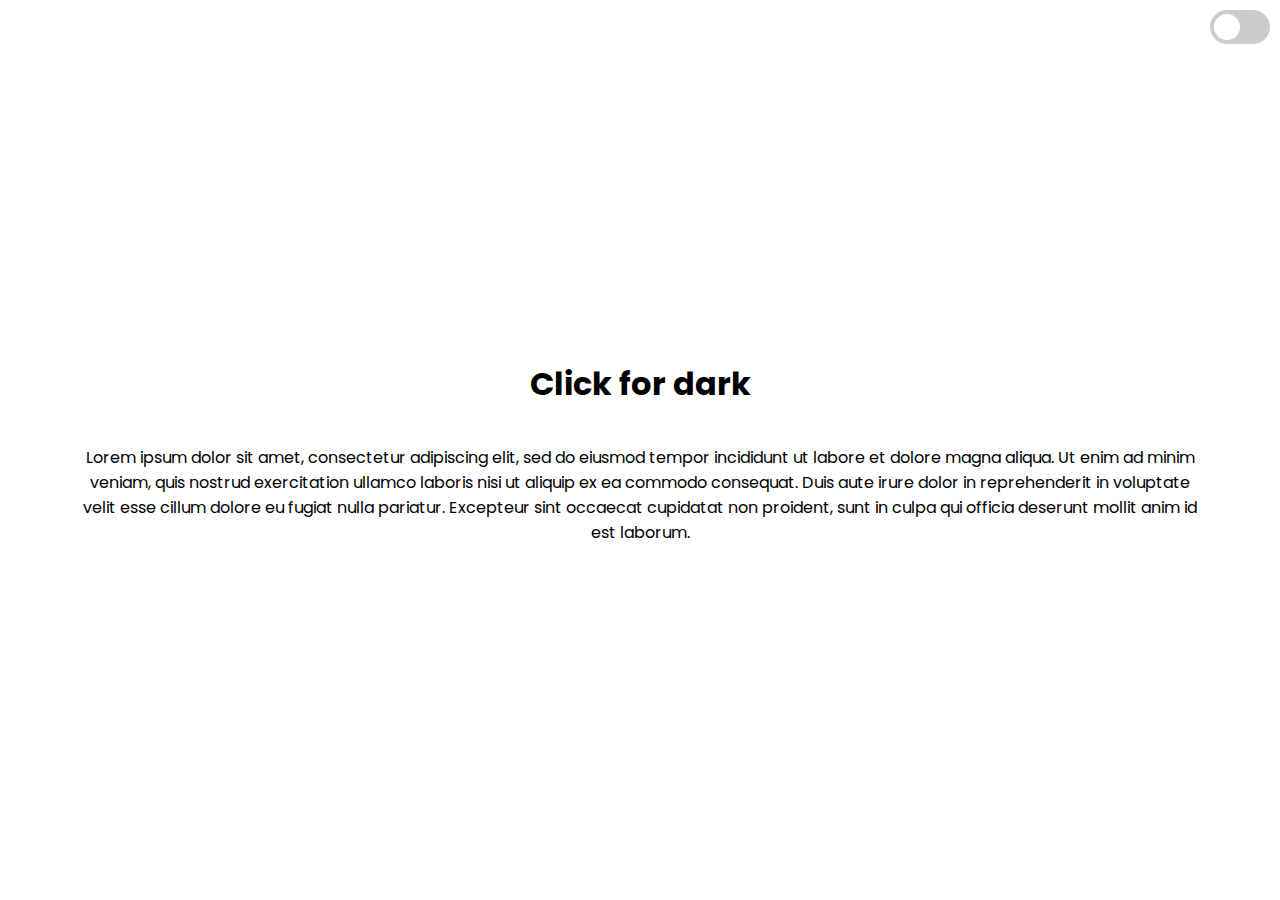
<file: 10Projects/Dark Mode /index.html>
<!DOCTYPE html>
<html lang="en">
  <head>
    <meta charset="UTF-8" />
    <meta name="viewport" content="width=device-width, initial-scale=1.0" />
    <title>Dark Mode</title>
    <link rel="stylesheet" href="style.css" />
    <script src="script.js" defer></script>
  </head>
  <body>
    <div class="toggle-container">
      <label class="switch">
        <input type="checkbox" id="toggle" />
        <span class="slider round"></span>
      </label>
    </div>

    <h1>Click for dark</h1>

    <p>
      Lorem ipsum dolor sit amet, consectetur adipiscing elit, sed do eiusmod
      tempor incididunt ut labore et dolore magna aliqua. Ut enim ad minim
      veniam, quis nostrud exercitation ullamco laboris nisi ut aliquip ex ea
      commodo consequat. Duis aute irure dolor in reprehenderit in voluptate
      velit esse cillum dolore eu fugiat nulla pariatur. Excepteur sint occaecat
      cupidatat non proident, sunt in culpa qui officia deserunt mollit anim id
      est laborum.
    </p>
  </body>
</html>
</file>
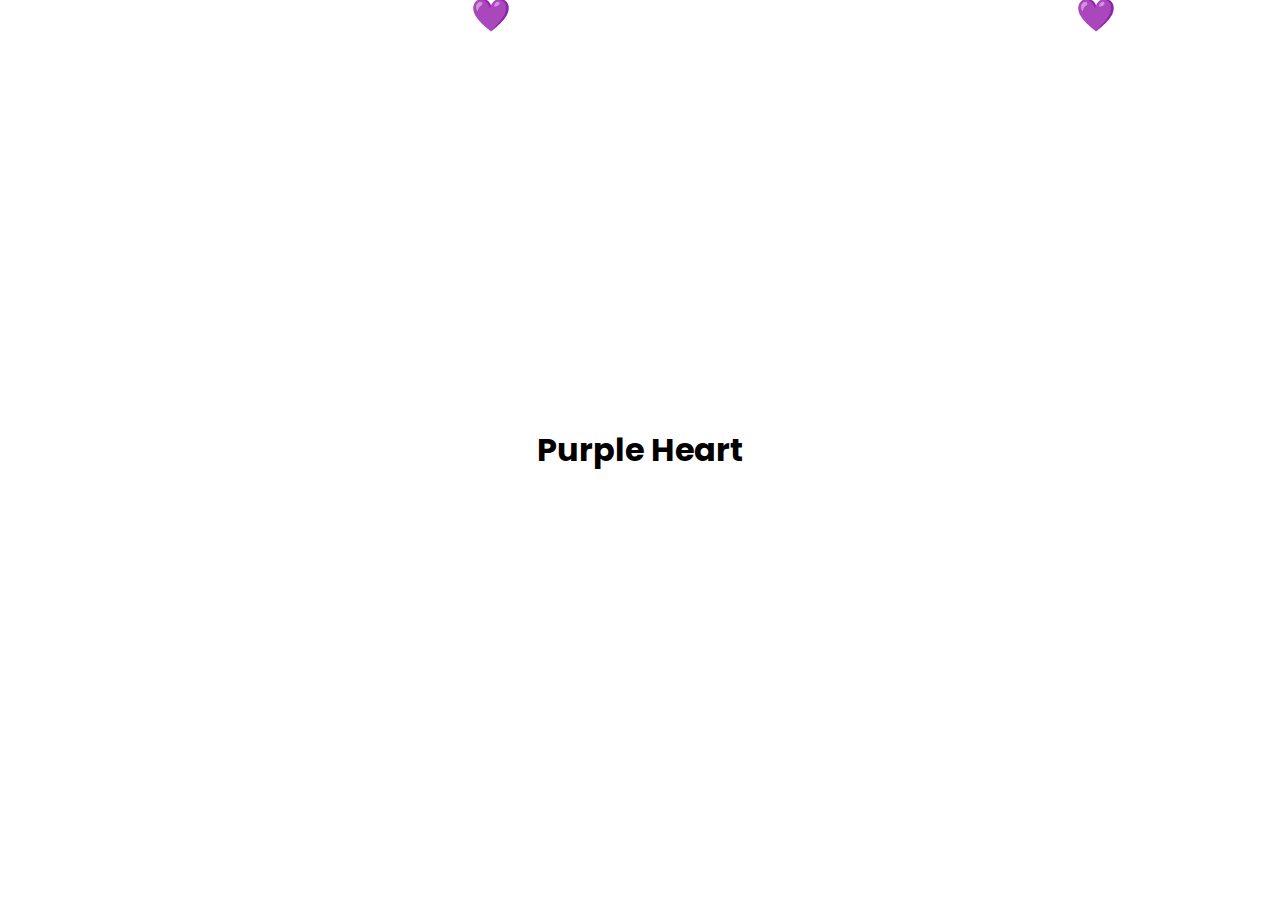
<file: 10Projects/Purple Heart/index.html>
<!DOCTYPE html>
<html lang="en">
  <head>
    <meta charset="UTF-8" />
    <meta name="viewport" content="width=device-width, initial-scale=1.0" />
    <title>Purple Heart</title>
    <link rel="stylesheet" href="style.css" />
    <script src="script.js" defer></script>
  </head>
  <body>
    <h1>Purple Heart</h1>
  </body>
</html>
</file>
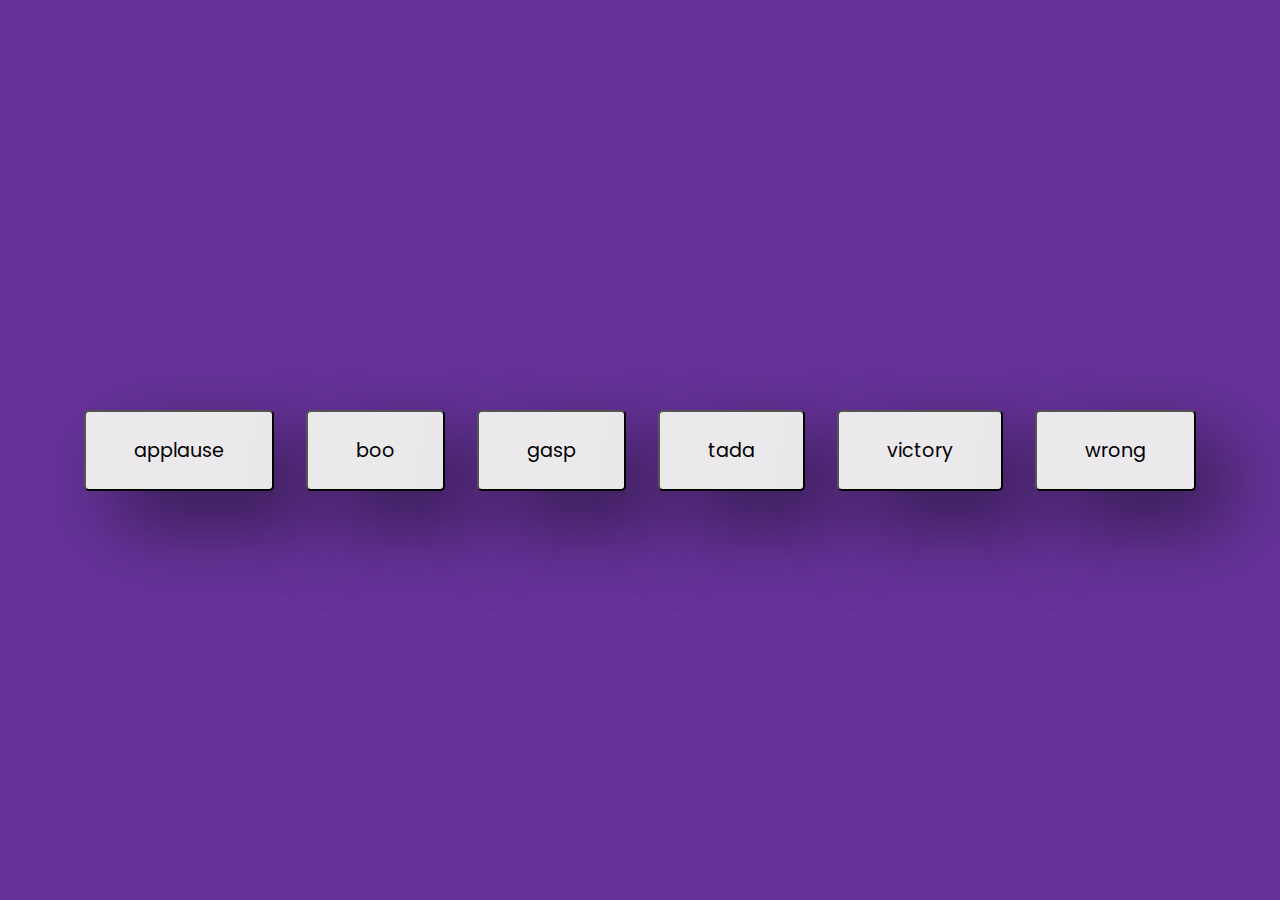
<file: 10Projects/sound-board/index.html>
<!DOCTYPE html>
<html lang="en">
  <head>
    <meta charset="UTF-8" />
    <meta name="viewport" content="width=device-width, initial-scale=1.0" />
    <title>Sound Board</title>
    <link rel="stylesheet" href="style.css" />
    <script src="script.js" defer></script>
  </head>
  <body>
    <audio id="applause" src="sounds/applause.mp3"></audio>
    <audio id="boo" src="sounds/boo.mp3"></audio>
    <audio id="gasp" src="sounds/gasp.mp3"></audio>
    <audio id="tada" src="sounds/tada.mp3"></audio>
    <audio id="victory" src="sounds/victory.mp3"></audio>
    <audio id="wrong" src="sounds/wrong.mp3"></audio>
  </body>
</html>
</file>
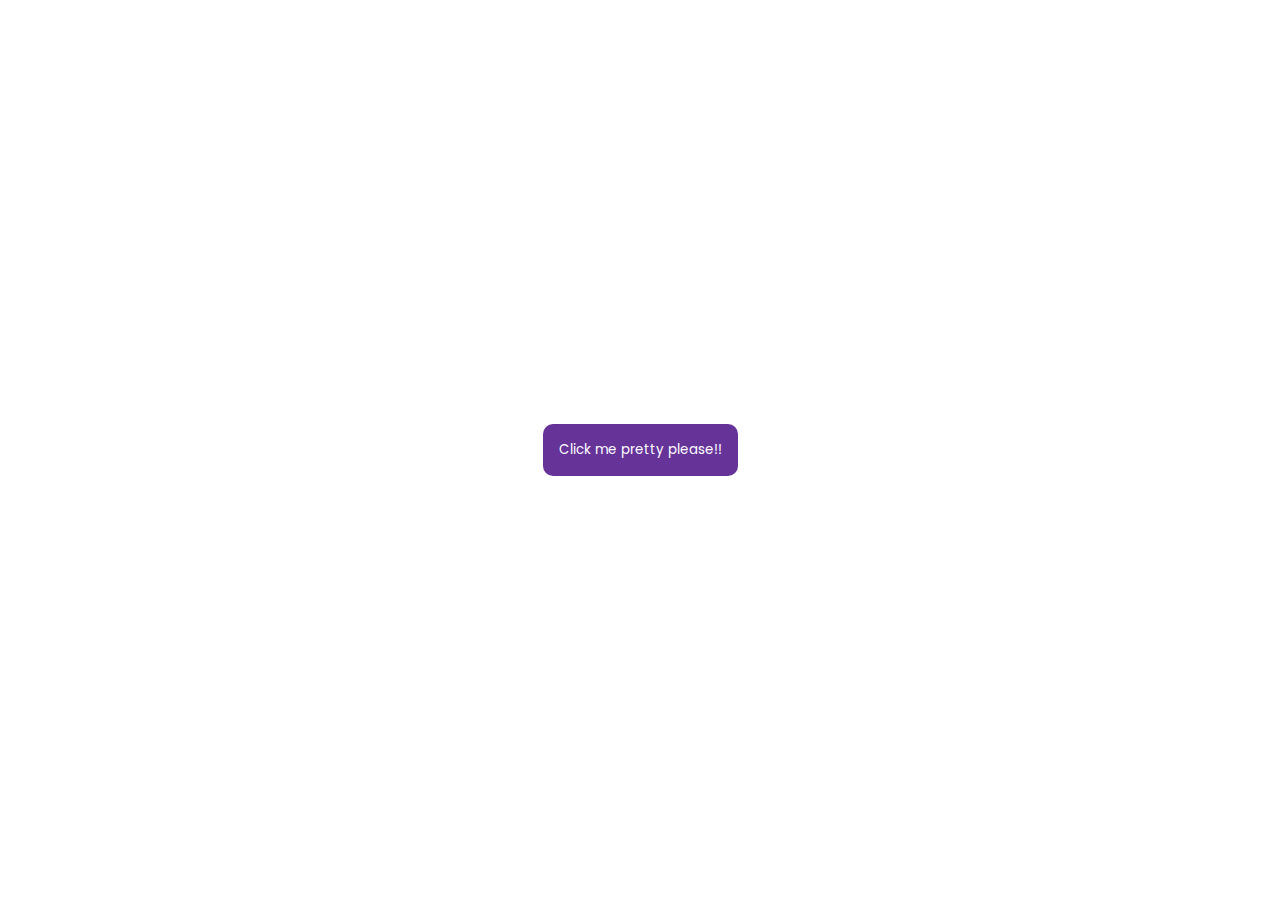
<file: 10Projects/Toast/index.html>
<!DOCTYPE html>
<html lang="en">
  <head>
    <meta charset="UTF-8" />
    <meta name="viewport" content="width=device-width, initial-scale=1.0" />
    <title>Title</title>
    <link rel="stylesheet" href="style.css" />
    <script src="script.js" defer></script>
  </head>
  <body>
    <div id="container"></div>
    <button id="btn">Click me pretty please!!</button>
  </body>
</html>
</file>
<file: 10Projects/Dark Mode /style.css>
@import url("https://fonts.googleapis.com/css2?family=Poppins:wght@200;400;600&display=swap");

* {
  box-sizing: border-box;
}

body {
  display: flex;
  align-items: center;
  justify-content: center;
  font-family: "Poppins", sans-serif;
  margin: 0;
  min-height: 100vh;
  flex-direction: column;
  text-align: center;
  padding: 5rem;
}

body.dark {
  background-color: #1f1f1f;
  color: white;
}

label {
  cursor: pointer;
  user-select: none;
}

.toggle-container {
  position: fixed;
  top: 10px;
  right: 10px;
}
.switch {
  position: relative;
  display: inline-block;
  width: 60px;
  height: 34px;
}

.switch input {
  opacity: 0;
  width: 0;
  height: 0;
}

.slider {
  position: absolute;
  cursor: pointer;
  top: 0;
  left: 0;
  right: 0;
  bottom: 0;
  background-color: #ccc;
  -webkit-transition: 0.4s;
  transition: 0.4s;
}

.slider:before {
  position: absolute;
  content: "";
  height: 26px;
  width: 26px;
  left: 4px;
  bottom: 4px;
  background-color: white;
  -webkit-transition: 0.4s;
  transition: 0.4s;
}

input:checked + .slider {
  background-color: #16db04;
}

input:focus + .slider {
  box-shadow: 0 0 1px #16db04;
}

input:checked + .slider:before {
  -webkit-transform: translateX(26px);
  -ms-transform: translateX(26px);
  transform: translateX(26px);
}

/* Rounded sliders */
.slider.round {
  border-radius: 34px;
}

.slider.round:before {
  border-radius: 50%;
}
</file>
<file: 10Projects/Purple Heart/style.css>
@import url("https://fonts.googleapis.com/css2?family=Poppins:wght@200;400;600&display=swap");

* {
  box-sizing: border-box;
}

body {
  display: flex;
  align-items: center;
  justify-content: center;
  font-family: "Poppins", sans-serif;
  margin: 0;
  min-height: 100vh;
}

.heart {
  position: fixed;
  top: -1vh;
  font-size: 2rem;
  transform: translateY(0);
  animation: fall 3s linear forwards;
}

@keyframes fall {
  to {
    transform: translateY(105vh);
  }
}
</file>
<file: 10Projects/sound-board/style.css>
@import url("https://fonts.googleapis.com/css2?family=Poppins:wght@200;400;600&display=swap");

* {
  box-sizing: border-box;
}

body {
  display: flex;
  align-items: center;
  justify-content: center;
  font-family: "Poppins", sans-serif;
  margin: 0;
  min-height: 100vh;
  background-color: rebeccapurple;
}

.btn {
  background-color: rgb(235, 233, 236);
  color: black;
  font-family: inherit;
  font-size: 1.2rem;
  padding: 1.5rem 3rem;
  border-radius: 5px;
  margin: 1rem;
  box-shadow: 2rem 2rem 5rem rgba(0, 0, 0, 0.5);
}

.btn:hover {
  transform: translateY(-1vw);
  box-shadow: 0.5vw 0.5vw 0.5vw #fff;
}
</file>
<file: 10Projects/Toast/style.css>
@import url("https://fonts.googleapis.com/css2?family=Poppins:wght@200;400;600&display=swap");

* {
  box-sizing: border-box;
}

body {
  display: flex;
  align-items: center;
  justify-content: center;
  font-family: "Poppins", sans-serif;
  margin: 0;
  min-height: 100vh;
}

button {
  background-color: rebeccapurple;
  color: white;
  padding: 1rem;
  border: none;
  border-radius: 10px;
  font-family: inherit;
}

#container {
  position: fixed;
  bottom: 10px;
  right: 10px;
}

.toast {
  background-color: rebeccapurple;
  color: white;
  padding: 2rem;
  border-radius: 5px;
  margin: 10px;
}
</file>
